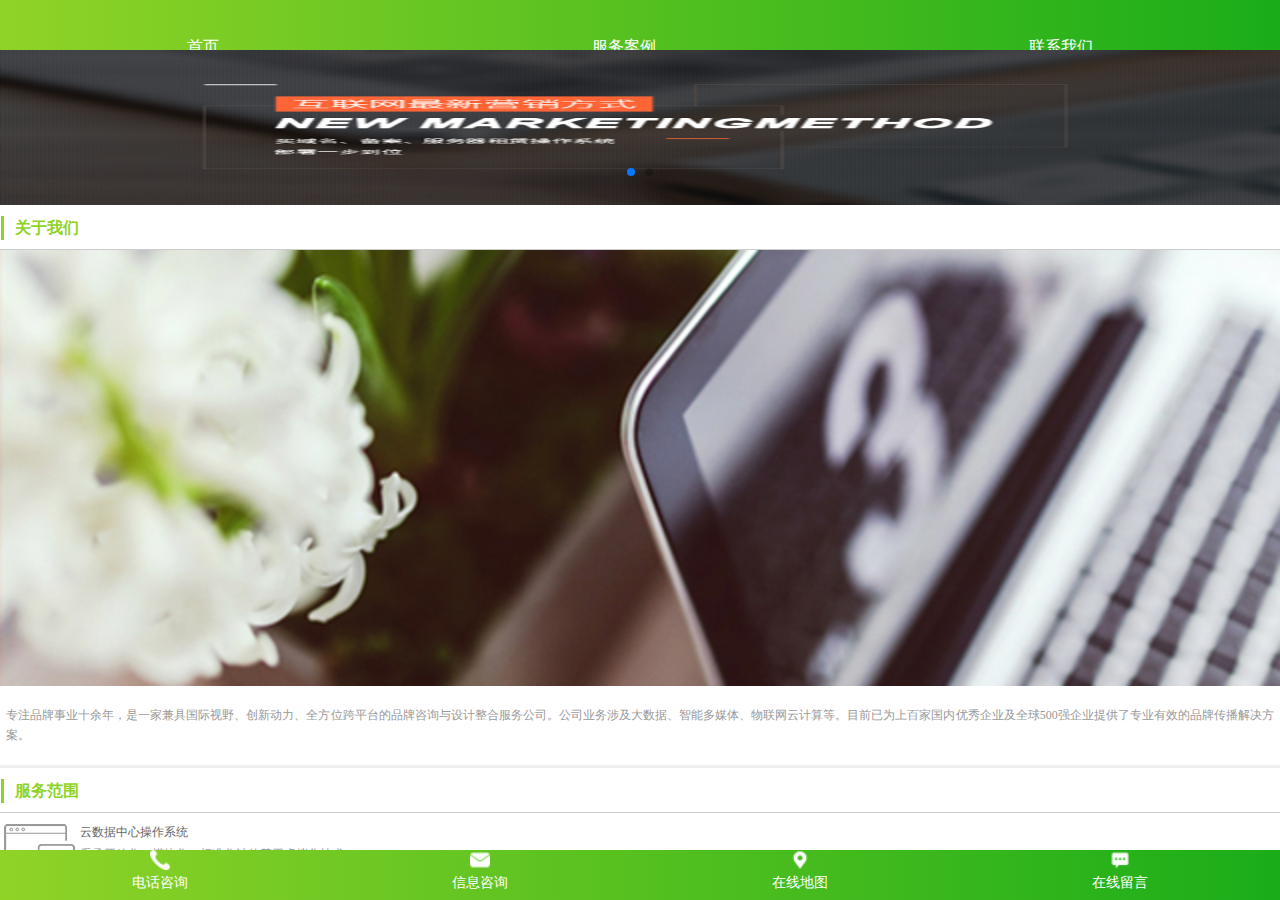
<file: app/index.html>
<!DOCTYPE html>
<html ng-app="app">
	<head>
		<meta charset="utf-8" />
		<meta name="viewport" content="width=device-width, initial-scale=1.0, user-scalable=no" />
		<title></title>
		<link rel="stylesheet" type="text/css" href="css/index.css"/>
		<link rel="stylesheet" type="text/css" href="css/swiper.css"/>
		<link rel="stylesheet" type="text/css" href="css/animate.css"/>
		<script src="js/angular.js"></script>
		<script src="js/angular-ui-router.js"></script>
		<script src="js/jquery-3.2.1.js"></script>
		<script src="js/swiper.min.js"></script>
		<script src="module/home.js"></script>
		<script src="module/index.js" ></script>
		<script>
			document.documentElement.style.fontSize=innerWidth/16+"px";
		</script>
	</head>
	<body>
		<ui-view></ui-view>
	</body>
</html>
</file>
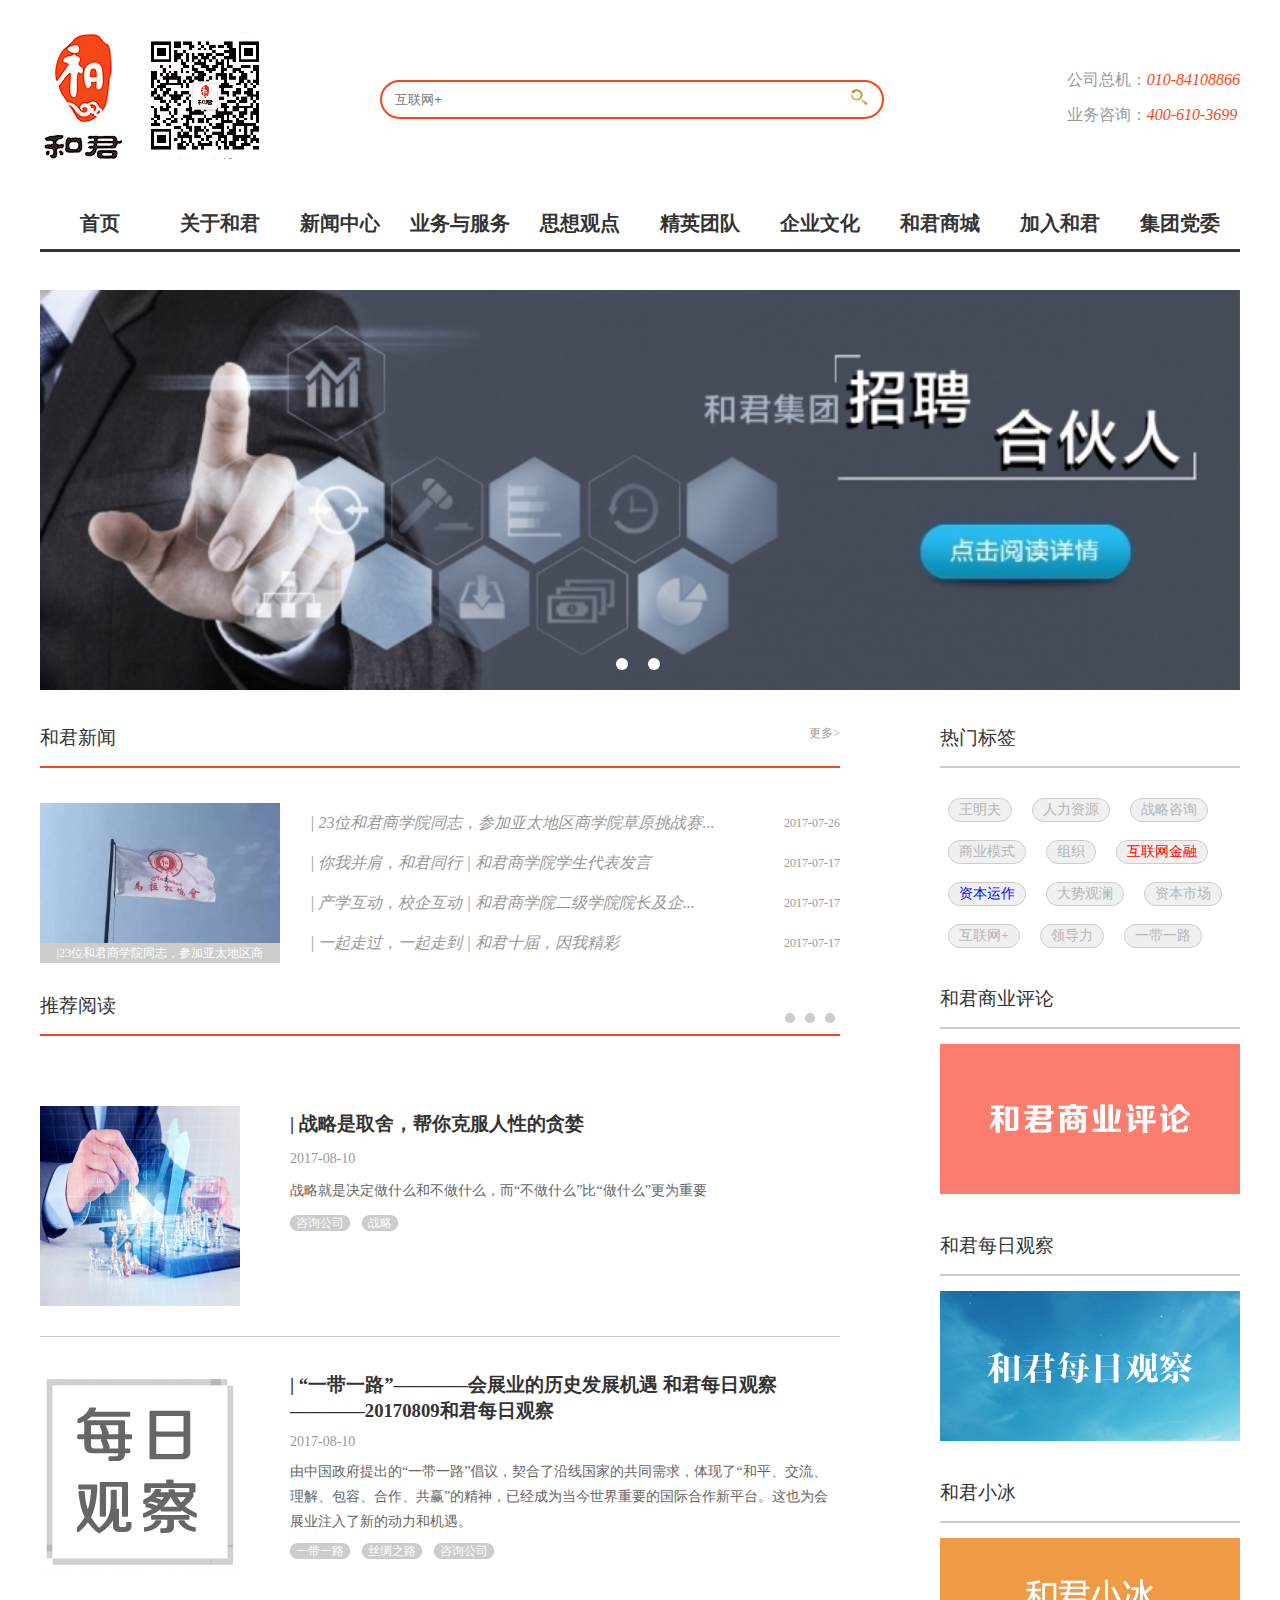
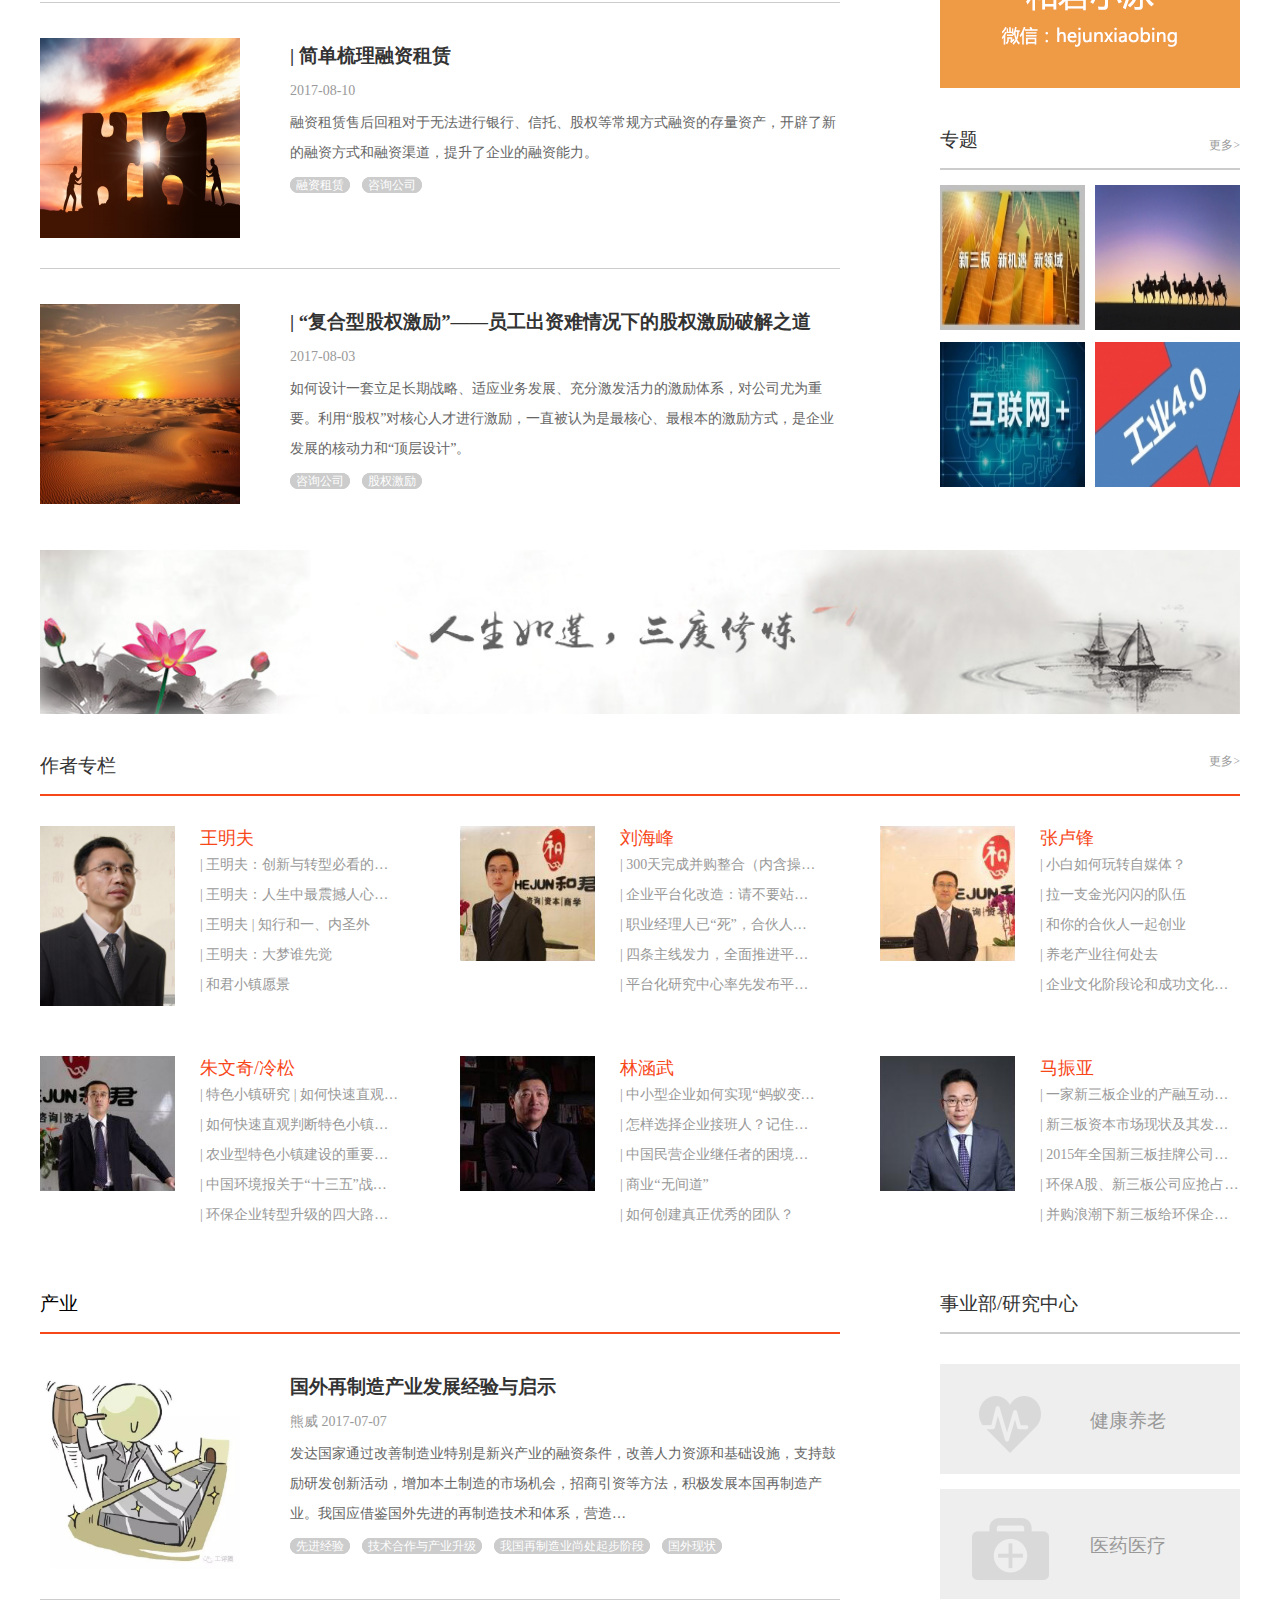
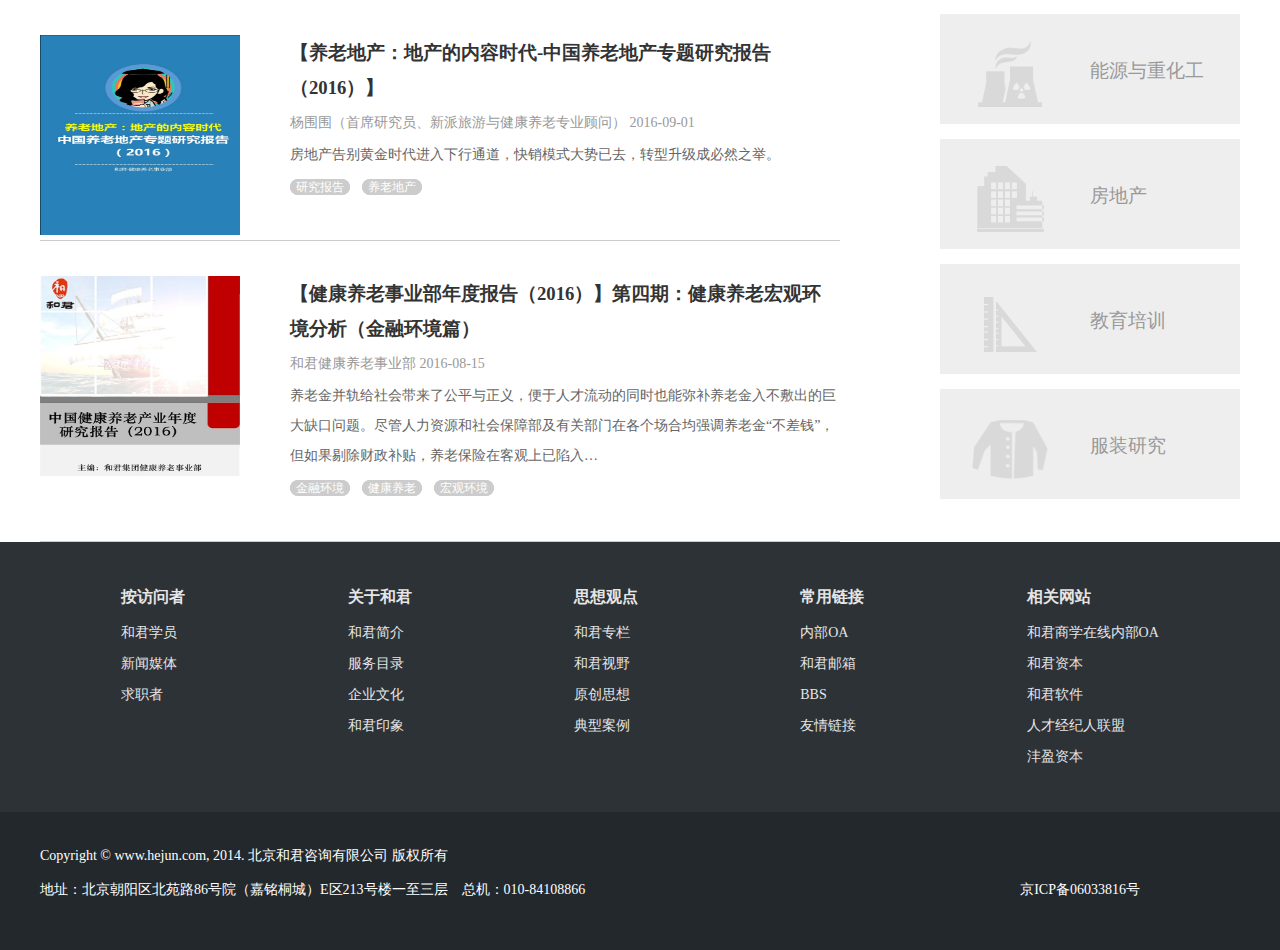
<file: pc/index.html>
<!DOCTYPE html>
<html ng-app="app">
	<head>
		<meta charset="utf-8" />
		<meta name="viewport" content="width=device-width, initial-scale=1.0" />
		<title></title>
		<link rel="stylesheet" type="text/css" href="css/public.css"/>
		<link rel="stylesheet" type="text/css" href="css/style.css"/>
		<link rel="stylesheet" type="text/css" href="css/about.css"/>
		<script src="js/angular.js"></script>
		<script src="js/angular-ui-router.js"></script>
		<script src="js/jquery-3.2.1.js"></script>
		<script src="module/home.js"></script>
		<script src="module/index.js"></script>
	</head>
	<body>
		<ui-view></ui-view>
	</body>
</html>
</file>
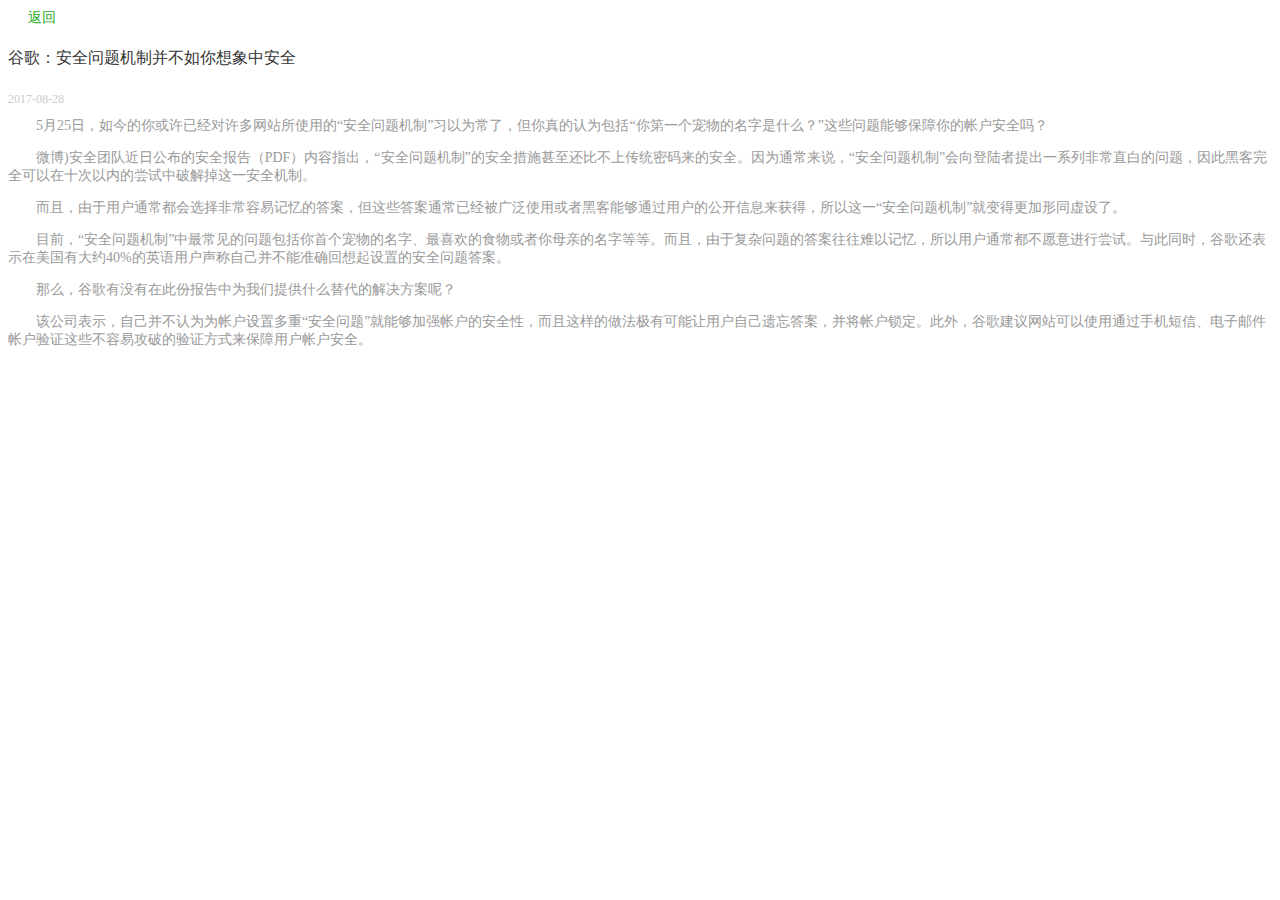
<file: app/view/guge.html>
<!DOCTYPE html>
<html>
	<head>
		<meta charset="UTF-8">
		<title></title>
		<style>
			h3{
				font-size: 16px;
				color: #333;
				font-weight: 400;
				line-height: 30px;
			}
			span{
				font-size: 12px;
				color: #ccc;
			}
			p{
				font-size: 14px;
				color: #999;
				text-indent: 2em;
				margin-top: 10px;
			}
			a{
				text-decoration: none;
				color: #1aad19;
				font-size: 14px;
				margin-left: 20px;
			}
	</style>
	</head>
	<body>
		<a href="#!/home">返回</a>
		<div>
			<h3>谷歌：安全问题机制并不如你想象中安全</h3>
			<span>2017-08-28</span>
			<p>5月25日，如今的你或许已经对许多网站所使用的“安全问题机制”习以为常了，但你真的认为包括“你第一个宠物的名字是什么？”这些问题能够保障你的帐户安全吗？</p>
			<p>微博)安全团队近日公布的安全报告（PDF）内容指出，“安全问题机制”的安全措施甚至还比不上传统密码来的安全。因为通常来说，“安全问题机制”会向登陆者提出一系列非常直白的问题，因此黑客完全可以在十次以内的尝试中破解掉这一安全机制。</p>
			<p>而且，由于用户通常都会选择非常容易记忆的答案，但这些答案通常已经被广泛使用或者黑客能够通过用户的公开信息来获得，所以这一“安全问题机制”就变得更加形同虚设了。</p>
			<p>目前，“安全问题机制”中最常见的问题包括你首个宠物的名字、最喜欢的食物或者你母亲的名字等等。而且，由于复杂问题的答案往往难以记忆，所以用户通常都不愿意进行尝试。与此同时，谷歌还表示在美国有大约40%的英语用户声称自己并不能准确回想起设置的安全问题答案。</p>
			<p>那么，谷歌有没有在此份报告中为我们提供什么替代的解决方案呢？</p>
			<p>该公司表示，自己并不认为为帐户设置多重“安全问题”就能够加强帐户的安全性，而且这样的做法极有可能让用户自己遗忘答案，并将帐户锁定。此外，谷歌建议网站可以使用通过手机短信、电子邮件帐户验证这些不容易攻破的验证方式来保障用户帐户安全。</p>
		</div>
		
	</body>
</html>
</file>
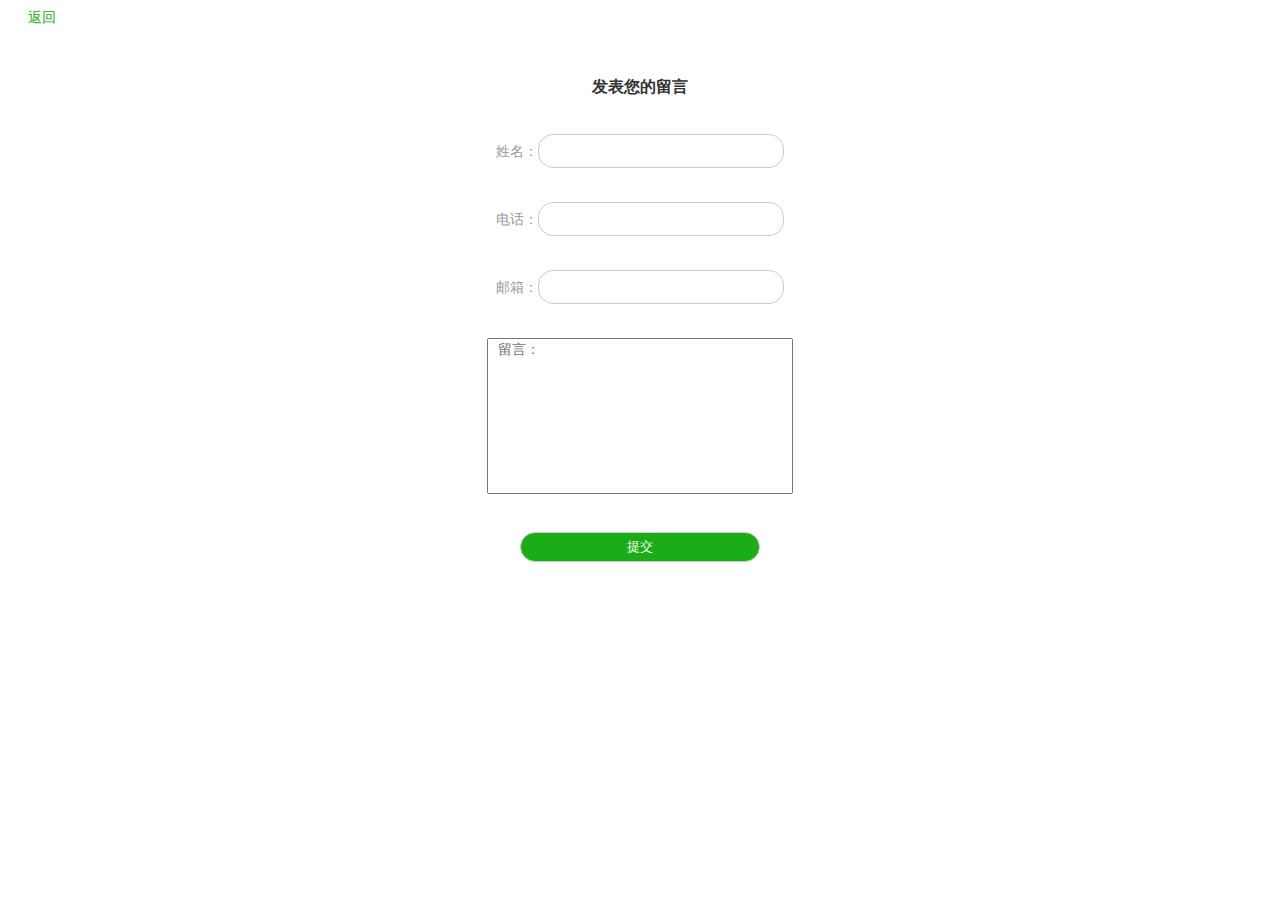
<file: app/view/input.html>
<!DOCTYPE html>
<html>
	<head>
		<meta charset="UTF-8">
		<title></title>
		<style type="text/css">
			input,button{
				width: 240px;
				height: 30px;
				border: 1px solid #ccc;
				border-radius: 15px;
				outline: none;
				margin-top: 20px;
			}
			.ly{
				text-align: center;
				
			}
			.ly p{
				color: #999;
				font-size: 14px;
				text-align: center;
			}
			textarea{
				resize: none;
				width: 300px;
				height: 150px;
				color: #999;
				font-size: 14px;
				text-align: left;
				list-style: none;
				margin-top: 20px;
				text-indent: 0.6em;
			}
			h3{
				text-align: center;
				color: #333;
				font-size: 16px;
				font-family: "楷体";
				margin-top: 50px;
			}
			button{
				background: #1aad19;
				color: #fff;
			}
			a{
				text-decoration: none;
				color: #1aad19;
				font-size: 14px;
				margin-left: 20px;
			}
		</style>
	</head>
	<body>
		<a href="#!/home">返回</a>
		<h3>发表您的留言</h3>
		<div class="ly">
			<p>姓名：<input type="text"/></p>
			<p>电话：<input type="text"/></p>
			<p>邮箱：<input type="email"/></p>
			<textarea placeholder="留言："></textarea>
			<p><button>提交</button></p>
		</div>
	</body>
</html>
</file>
<file: app/css/index.css>
* { margin: 0; padding: 0; box-sizing: border-box; }

li { list-style: none; }

a { text-decoration: none; }

html, body { width: 100%; height: 100%; }

.box { width: 100%; height: 100%; display: flex; flex-direction: column; position: relative; }
.box header { height: 50px; background: linear-gradient(to right, #90d327, #1aad19); text-align: center; width: 100%; }
.box header ul { width: 100%; height: 100%; display: flex; line-height: 50px; justify-content: space-around; }
.box header ul li a { font-size: 16px; color: #fff; }
.box .sidebar { background: #404248; width: 60%; bottom: 50px; position: absolute; top: 50px; left: 0px; z-index: 10000; }
.box .sidebar ol { width: 100%; }
.box .sidebar ol li { line-height: 50px; width: 100%; position: relative; border-bottom: 1px solid #ccc; }
.box .sidebar ol li img { position: absolute; top: 20px; left: 5px; }
.box .sidebar ol li a { color: #fff; font-size: 14px; margin-left: 30px; }
.box .sidebar ol li span { float: right; color: #fff; }
.box section { width: 100%; height: 100%; flex: 1; overflow: auto; float: left; }
.box section .swiper-container { width: 100%; height: 155px; }
.box section .swiper-container img { width: 100%; height: 100%; }
.box section .title { width: 100%; height: 45px; border-bottom: 1px solid #ccc; padding-bottom: 10px; }
.box section .title h3 { font-size: 16px; color: #90d327; line-height: 45px; margin-left: 15px; position: relative; }
.box section .title h3:before { content: ""; width: 3px; height: 24px; background: #90d327; position: absolute; top: 11px; left: -14px; }
.box section .one { width: 100%; border-bottom: 3px solid #eee; padding-bottom: 20px; }
.box section .one img { width: 100%; }
.box section .one p { width: 100%; font-size: 12px; line-height: 20px; color: #999; padding: 0px 6px; text-align: justify; }
.box section .two { width: 100%; display: flex; flex-direction: column; }
.box section .two .yun { margin-bottom: 20px; }
.box section .two .yun img { float: left; }
.box section .two .yun p { font-size: 12px; color: #999; line-height: 22px; }
.box section .two .yun p:nth-child(2) { color: #666; margin-top: 8px; }
.box section .two .fu { width: 100%; }
.box section .two .fu img { width: 100%; }
.box section .two .fu span { font-size: 14px; color: #666; line-height: 30px; }
.box section .two .fu p { font-size: 12px; color: #999; line-height: 20px; }
.box section .pics { width: 100%; height: 140px; overflow: hidden; margin-top: 30px; position: relative; }
.box section .pics .imgs { position: absolute; width: 560px; height: 100%; }
.box section .pics .imgs .lb { width: 120px; height: 100%; float: left; border: 1px solid #ccc; margin-right: 20px; text-align: center; border-radius: 5px; }
.box section .pics .imgs .lb img { width: 100%; }
.box section .pics .imgs .lb a { font-size: 12px; color: #666; line-height: 30px; display: block; }
.box section .three { width: 100%; position: relative; }
.box section .three img { width: 100%; }
.box section .three a { display: block; width: 100%; line-height: 30px; color: #fff; font-size: 16px; background: rgba(0, 0, 0, 0.7); text-align: center; position: absolute; top: 100px; left: 0px; }
.box section .dian { width: 100%; height: 180px; margin-bottom: 30px; }
.box section .dian ul { width: 100%; height: 100%; display: flex; flex-wrap: wrap; justify-content: space-around; position: relative; }
.box section .dian ul:before { content: ""; width: 1px; height: 180px; background: #ccc; position: absolute; top: 0px; left: 50%; }
.box section .dian ul li { width: 44%; flex-shrink: 0; border-bottom: 1px solid #ccc; text-align: center; }
.box section .dian ul li a { font-size: 14px; color: #333; overflow: hidden; display: block; text-overflow: ellipsis; white-space: nowrap; margin-top: 30px; }
.box section .dian ul li span { font-size: 12px; color: #999; }
.box section .top { background: #1aad19; width: 100%; height: 30px; }
.box section .top a { float: right; display: block; font-size: 14px; line-height: 30px; color: #fff; padding-right: 20px; }
.box section .top a span { border: 5px solid transparent; border-bottom: 10px solid #fff; display: inline-block; margin-left: 10px; }
.box section .info { text-align: center; height: 60px; }
.box section .info p { font-size: 14px; color: #999; line-height: 60px; }
.box footer { width: 100%; height: 50px; text-align: center; background: linear-gradient(to right, #90d327, #1aad19); }
.box footer ol { width: 100%; height: 100%; display: flex; justify-content: space-around; }
.box footer ol li { font-size: 14px; }
.box footer ol li a { color: #fff; display: block; }
.box footer ol li img { width: 20px; height: 20px; }

/*# sourceMappingURL=index.css.map */
</file>
<file: pc/css/public.css>
*{
	padding: 0;
	margin: 0;
}
li{
	list-style: none;
}
a{
	text-decoration: none;
}
.header{
	width: 1200px;
	height: 180px;
	margin: 0 auto;
	margin-top: 30px;
}
.logo{
	float: left;
}
.int{
	float: left;
	margin-left: 120px;
	margin-top: 50px;
	position: relative;
}
.int input{
	width: 500px;
	height: 35px;
	border-radius: 20px;
	outline: none;
	border: 2px solid #f74718;
	text-indent: 1em;
}
.int img{
	width: 20px;
	height: 20px;
	position: absolute;
	top: 7px;
	right: 15px;
}
.hua{
	float: right;
	margin-top: 32px;
	line-height: 35px;
}
.hua span{
	display: block;
	color: #999;
}
.hua span i{
	color: #f74718;
}
.nav{
	width: 1200px;
	margin: 0 auto;
}
.nav >ul{
	display: flex;
	text-align: center;
	height: 30px;
}
.nav >ul >li{
	flex: 1;
	position: relative;
}
.nav >ul>li>a{
	font-weight: bold;
	font-size: 20px;
	color: #333;
	display: block;
	border-bottom: 3px solid #333;
	padding-bottom: 12px;
}
.nav >ul >li>a:hover{
	border-bottom: 3px solid #f74718;
	color: #f74718;
}
.nav>ul>li>div{
	visibility: hidden;
}
.fen1{
	width: 630px;
	height: 400px;
	background: #fafafa;
	margin-top: 10px;
	position: absolute;
	top: 31px;
	left: 0px;
	z-index: 1000;
}
.fen1 ol,.fen2 ol{
	width: 200px;
	padding-top: 40px;
	position: relative;
	float: left;
}
.fen1 ol:before,.fen2 ol:before{
	content: "";
	width: 1px;
	height: 300px;
	background: #ccc;
	position: absolute;
	right: 0px;
	top: 50px;
}
.fen1 ol li,.fen2 ol li{
	font-size: 14px;
	color: #666;
	line-height: 40px;
	text-indent: 2em;
}
.fen1 ol li:hover,.fen2 ol li:hover{
	color: #f74718;
	cursor: pointer;
}
.fen1 img{
	float: right;
	width: 400px;
	height: 250px;
	margin-top: 40px;
}
.fen1 p{
	width: 350px;
	float: left;
	line-height: 30px;
	font-weight: bold;
	margin-left: 50px;
}
.fen2{
	width: 550px;
	background: #fafafa;
	margin-top: 10px;
	position: absolute;
	top: 31px;
	left: 0px;
	z-index: 1000;
}
.fen2 ol{
	width: 130px;
	height: 300px;
	float: left;
	margin-top: 20px;
}
.fen2 div{
	float: left;
	text-align: left;
	margin-left: 30px;
	margin-top: 60px;
	display: none;
}
.fen2 .show{
	display: block;
}
.fen2 p{
	font-size: 14px;
	color: #999;
	line-height: 30px;
}
.fen3{
	width: 800px;
	background: #fafafa;
	margin-top: 10px;
	position: absolute;
	top: 31px;
	display: flex;
	left: -150px;
	z-index: 1000;
}
.fen3 >div{
	margin-right: 40px;
	margin-top: 50px;
	padding-left: 20px;
	position: relative;
}
.fen3>div:first-child:before{
	content: "";
	width: 1px;
	height: 330px;
	position: absolute;
	top: 0px;
	background: #ccc;
	right: 0px;
}
.fen3>div:nth-child(2):before{
	content: "";
	width: 1px;
	height: 330px;
	position: absolute;
	top: 0px;
	background: #ccc;
	right: -30px;
}
.fen3 h4{
	color: #f74718;
	margin-bottom: 20px;
	cursor: pointer;
}
.one1 h4{
	text-align: left;
}
.one1{
	width: 50%;
}
.one1 div{
	float: left;
	text-align: left;
	margin-right: 30px;
}
.fen3 span{
	font-size: 14px;
	color: #333;
	font-weight: bold;
	display: block;
	line-height: 24px;
}
.fen3 span:hover,.fen3 ol li:hover{
	color: #f74718;
	cursor: pointer;
}
.fen3 ol li{
	font-size: 12px;
	color: #666;
	line-height: 24px;
}
.fen4{
	width: 730px;
	height: 450px;
	background: #fafafa;
	margin-top: 10px;
	position: absolute;
	top: 31px;
	left: -220px;
	display: flex;
	z-index: 1000;
}
.fen4 ol{
	margin-top: 30px;
}
.fen4 ol li{
	color: #666;
	text-align: left;
	text-indent: 2em;
	line-height: 40px;
}
.fen4 div{
	padding-left: 50px;
	margin-top: 50px;
	position: relative;
}
.fen4 div:before{
	content: "";
	width: 1px;
	height: 360px;
	background: #ccc;
	position: absolute;
	top: 0px;
	left: 24px;
}
.fen4 div img{
	margin-bottom: 30px;
}
.fen4 div p{
	font-size: 14px;
	width: 200px;
	color: #999;
	text-align: left;
}
.fen5{
	width: 750px;
	background: #fafafa;
	margin-top: 10px;
	position: absolute;
	top: 31px;
	left: -250px;
	display: flex;
	z-index: 1000;
	justify-content: space-around;
}
.fen5 div{
	margin-top: 40px;
	text-align: left;
	position: relative;
	padding-bottom: 40px;
}
.fen5 div:before{
	content: "";
	width: 1px;
	height: 470px;
	background: #ccc;
	position: absolute;
	top: 0px;
	right: -36px;
}
.fen5 div:last-child:before{
	display: none;
}
.fen5 h5{
	font-size: 14px;
}
.fen5 ol li{
	font-size: 12px;
	color: #999;
	line-height: 24px;
}
.fen5 ol li:hover,.fen5 h5:hover{
	color: #f74718;
	cursor: pointer;
}
.fen6{
	width: 600px;
	background: #fafafa;
	margin-top: 10px;
	position: absolute;
	top: 31px;
	left: -120px;
	display: flex;
	z-index: 1000;
	justify-content: space-around;
}
.fen6 ol{
	width: 100px;
	text-align: left;
	margin-bottom: 120px;
	margin-top: 35px;
}
.fen6 div{
	margin-top: 40px;
	text-align: left;
	position: relative;
}
.fen6 div:before{
	content: "";
	width: 1px;
	height: 300px;
	background: #ccc;
	position: absolute;
	top: 0px;
	left: -28px;
}
.fen6 ol li{
	line-height: 30px;
	font-size: 14px;
	color: #666;
}
.fen6 ol li:first-child{
	font-weight: bold;
	color: #333;
}
.fen6 ol li:hover,.fen6 div span:hover{
	color: #f74718;
	cursor: pointer;
}
.fen6 div span{
	display: block;
	font-size: 14px;
	color: #666;
	line-height: 30px;
}
.fen7{
	width: 705px;
	background: #fafafa;
	margin-top: 10px;
	position: absolute;
	top: 31px;
	right: -120px;
	display: flex;
	z-index: 1000;
}
.fen7 ol{
	margin-top: 35px;
	
}
.fen7 ol li{
	color: #333;
	line-height: 40px;
	text-indent: 2em;
}
.fen7 div{
	text-align: left;
	padding-left: 50px;
	margin-top: 45px;
	margin-bottom: 50px;
	position: relative;
}
.fen7 div:before{
	content: "";
	width: 1px;
	height: 300px;
	background: #ccc;
	position: absolute;
	top: 0px;
	left: 25px;
}
.fen7 div p{
	width: 200px;
	color: #666;
	font-size: 14px;
	line-height: 24px;
}
.fen8{
	width: 385px;
	background: #fafafa;
	margin-top: 10px;
	position: absolute;
	top: 31px;
	right: 0px;
	z-index: 1000;
}
.fen8 ol{
	float: left;
	margin-top: 35px;
	position: relative;
}
.fen8 ol:before{
	content: "";
	width: 1px;
	height: 250px;
	background: #ccc;
	position: absolute;
	top: 12px;
	right: -23px;
}
.fen8 ol li{
	color: #666;
	line-height: 40px;
	text-indent: 2em;
}
.fen8 img{
	width: 200px;
	height: 125px;
	margin-top: 45px;
	margin-bottom: 30px;
}
.fen8 p{
	width: 200px;
	color: #999;
	font-size: 14px;
	line-height: 22px;
	float: right;
	padding-right: 45px;
	text-align: left;
	margin-bottom: 80px;
}
.banner{
	width: 1200px;
	margin: 0 auto;
	margin-top: 50px;
	position: relative;
}
.bg{
	background: #f74718 !important;
}
.banner ul{
	position: absolute;
	bottom: 20px;
	left: 48%;
}
.banner ul li{
	width: 12px;
	height: 12px;
	float: left;
	border-radius: 50%;
	background: #fff;
	margin-right: 20px;
}
.pics{
	width: 100%;
	height: 400px;
	overflow: hidden;
	position: relative;
}
.pics img{
	width: 100%;
	height: 100%;
	position: absolute;
	top: 0;
	left: 0;
}
.footer{
	width: 100%;
	background: #2d3237;
}
.ftop{
	width: 1200px;
	height: 270px;
	margin: 0 auto;
}
.ftop ul{
	display: flex;
	justify-content: space-around;
	padding-top: 35px;
}
.info h3{
	color: #e5e5e5;
	font-size: 16px;
	line-height: 40px;
}
.info ol li{
	line-height: 30px;
}
.info ol li a{
	color: #e5e5e5;
	font-size: 14px;
}
.fxia{
	width: 100%;
	background: #23282d;
	padding-bottom: 35px;
}
.copy{
	width: 1200px;
	margin: 0 auto;
}
.copy p{
	font-size: 14px;
	color: #fff;
	padding-top: 35px;
}
.copy span{
	color: #fff;
	font-size: 14px;
	line-height: 50px;
}
.copy span:nth-child(3){
	float: right;
	margin-right: 100px;
}
</file>
<file: pc/css/style.css>
*{
	margin: 0;
	padding: 0;
}
li{
	list-style: none;
}
a{
	text-decoration: none;
}
.main{
	width: 1200px;
	margin: 0 auto;
	overflow: hidden;
}

.xin{
	width: 800px;
	margin-bottom: 30px;
}
.xin h3{
	font-weight: 400;
	color: #333;
	border-bottom: 2px solid #f74718;
	padding-bottom: 15px;
	margin-bottom: 35px;
}
.xin h3 span{
	display: inline-block;
	cursor: pointer;
}
.xin h3 span:hover{
	color: #f74718;
}
.xin h3 a{
	float: right;
	font-size: 12px;
	color: #999;
}
.xin h3 a:hover{
	color: #f74718;
}
.ma{
	position: relative;
}
.ma img{
	width: 240px;
	height: 160px;
	float: left;
	margin-right: 30px;
}
.ma a{
	font-size: 12px;
	color: #fff;
	width: 240px;
	line-height: 20px;
	text-align: center;
	position: absolute;
	bottom: 0px;
	left: 0px;
	background: #ccc;
}
.ma ul li{
	line-height: 40px;
	color: #999;
	
}
.ma ul li i{
	cursor: pointer;
}
.ma ul li i:hover{
	color: #f74718;
}
.ma ul li span{
	float: right;
	color: #999;
	font-size: 12px;
}
.tou{
	margin-top: 35px;
	width: 800px;
	height: 1400px;
	float: left;
}
.lb{
	position: relative;
	overflow: hidden;
	height: 1120px;
	width: 800px;
}
.tui{
	width: 4000px;
	position: absolute;
	height: 100%;
	display: flex;
}
.one{
	width: 800px;
}
.tui >h3,.ttl{
	border-bottom: 2px solid #f74718;
	font-weight: 400;
	color: #333;
	width: 800px;
	padding-bottom: 15px;
	margin-bottom: 35px;
}
.ttl span:hover{
	color: #f74718;
	cursor: pointer;
}
.lb ol{
	float: right;
	position: absolute;
	top: 15px;
	right: 0px;
}
.lb ol li{
	width: 10px;
	height: 10px;
	border-radius: 50%;
	background: #ccc;
	float: left;
	margin: 5px;
}
.lb ol li:hover{
	background: #f74718;
}
.zhan,.jian,.fu,.wang,.cun,.xun,.huan,.san,.ru,.cai,.wei{
	border-bottom: 1px solid #ccc;
	padding-bottom: 30px;
	overflow: hidden;
	padding-top: 35px;
}
.zhan img,.jian img,.fu img,.wang img,.cun img,.xun img,.huan img,.san img,.ru img,.cai img,.wei img,.guo img,.yang img,.kan img{
	width: 200px;
	height: 200px;
	float: left;
	margin-right: 50px;
}
.zhan h3,.jian h3,.fu h3,.wang h3,.xun h3,.cun h3,.huan h3,.san h3,.ru h3,.cai h3,.wei h3,.guo h3,.yang h3,.kan h3{
	color: #333;
	line-height: 35px;
	cursor: pointer;
}
.tui h3:hover,.can h3:hover{
	color: #f74718;
}
.zhan span,.jian span,.fu span,.wang span,.cun span,.xun span,.huan span,.san span,.ru span,.cai span,.wei span,.guo span,.yang span,.kan span{
	color: #999;
	line-height: 35px;
	font-size: 14px;
}
.zhan p,.jian p,.fu p,.wang p,.xun p,.cun p,.huan p,.san p,.ru p,.cai p,.wei p,.guo p,.yang p,.kan p{
	color: #666;
	line-height: 30px;
	font-size: 14px;
}
.zhan a,.jian a,.fu a,.wang a,.xun a,.cun a,.huan a,.guo a,.yang a,.kan a{
	color: #fff;
	border: 1px solid #ccc;
	border-radius: 10px;
	background: #ccc;
	font-size: 12px;
	padding: 0px 5px;
	line-height: 35px;
	margin-right: 8px;
}
.tui a:hover,.can a:hover{
	color: #f74718;
}
.mei{
	border-bottom: 1px solid #ccc;
	padding-bottom: 30px;
	overflow: hidden;
	margin-top: 35px;
}
.mei img{
	float: left;
	margin-right: 50px;
}
.mei h3{
	color: #333;
	cursor: pointer;
}
.mei span{
	color: #999;
	line-height: 35px;
	font-size: 14px;
}
.mei p{
	color: #666;
	line-height: 25px;
	font-size: 14px;
}
.mei a{
	color: #fff;
	border: 1px solid #ccc;
	border-radius: 10px;
	background: #ccc;
	font-size: 12px;
	padding: 0px 5px;
	line-height: 35px;
	margin-right: 8px;
}

.tag{
	width: 300px;
	float: right;
}
.re h3,.run h3,.cha h3,.bing h3,.zhua h3{
	color: #333;
	font-weight: 400;
	border-bottom: 2px solid #ccc;
	padding-bottom: 15px;
	margin-bottom: 15px;
	margin-top: 35px;
}
.re h3 span:hover,.run h3 span:hover,.cha h3 span:hover,.bing h3 span:hover,.zhua h3 span:hover{
	cursor: pointer;
	color: #f74718;
}
.biao{
	width: 100%;
}
.biao span{
	display: inline-block;
	margin: 3px 8px;
	padding: 2px 10px;
	border: 1px solid #ccc;
	border-radius: 15px;
	margin-top: 15px;
	font-size: 14px;
	color: #b5b5b5;
	background: #f0f0f0;
	text-align: center;
}
.biao span:nth-child(6){
	color: #FF0000;
}
.biao span:nth-child(7){
	color: blue;
}
.biao span:hover{
	background: #f74718;
	cursor: pointer;
	color: #fff;
}
.zhua h3 a{
	color: #999;
	float: right;
	font-size: 12px;
	margin-top: 10px;
}
.zhua h3 a:hover{
	color: #f74718;
}
.zhua ul{
	display: flex;
	flex-wrap: wrap;
	justify-content: space-between;
}
.zhua ul li{
	margin-bottom: 8px;
	position: relative;
}

.zhua ul li img{
	width: 145px;
	height: 145px;
	flex-shrink: 0;
	cursor: pointer;
}
.big img{
	width: 1200px;
	margin-top: 25px;
}
.zuo{
	width: 100%;
	margin-top: 35px;
}
.zuo h3{
	color: #333;
	font-weight: 400;
	padding-bottom: 15px;
	border-bottom: 2px solid #f74718;
}
.zuo h3 a{
	float: right;
	font-size: 12px;
	color: #999;
}
.zuo h3 a:hover,.zuo h3 span:hover{
	color: #f74718;
	cursor: pointer;
}
.lan{
	margin-top: 30px;
}
.lan ul{
	display: flex;
	flex-wrap: wrap;
	justify-content: space-between;
}
.lan ul li{
	width: 360px;
}
.lan ul li:first-child img{
	height: 180px;
}
.lan ul li span{
	font-size: 18px;
	color: #f74718;
	cursor: pointer;
}
.lan ul li img{
	width: 135px;
	height: 135px;
	float: left;
	margin-right: 25px;
	margin-bottom: 50px;
}
.lan ul li p{
	font-size: 14px;
	color: #999;
	text-overflow: ellipsis;
	overflow: hidden;
	white-space: nowrap;
	line-height: 30px;
}
.lan ul li p:hover{
	color: #f74718;
	cursor: pointer;
}
.can{
	width: 800px;
	margin-top: 50px;
}
.can>h3{
	font-weight: 400;
	border-bottom: 2px solid #f74718;
	padding-bottom: 15px;
}
.can h3 span{
	cursor: pointer;
}
.guo,.yang,.kan{
	margin-top: 35px;
	border-bottom: 1px solid #ccc;
	padding-bottom: 35px;
}
.can{
	float: left;
}
.shi{
	width: 300px;
	float: right;
	margin-top: 50px;
}
.shi>h3{
	color: #333;
	border-bottom: 2px solid #ccc;
	padding-bottom: 15px;
	font-weight: 400;
}
.shi h3 span:hover{
	color: #f74718;
	cursor: pointer;
}
.icon{
	width: 100%;
	margin-top: 30px;
}
.icon ul li{
	width: 100%;
	height: 110px;
	background: #eee;
	position: relative;
	cursor: pointer;
	margin-bottom: 15px;
}
.icon ul li:nth-child(1) span{
	display: inline-block;
	width: 100px;
	height: 100%;
	background: url(../img/syb.png) -500px -400px no-repeat;
	margin-top: 10px;
	margin-left: 20px;
}
.icon ul li:nth-child(2) span{
	display: inline-block;
	width: 100px;
	height: 100%;
	background: url(../img/syb.png) 0px 0px no-repeat;
	margin-top: 10px;
	margin-left: 20px;
}
.icon ul li:nth-child(3) span{
	display: inline-block;
	width: 100px;
	height: 100%;
	background: url(../img/syb.png) -100px -200px no-repeat;
	margin-top: 10px;
	margin-left: 20px;
}
.icon ul li:nth-child(4) span{
	display: inline-block;
	width: 100px;
	height: 100%;
	background: url(../img/syb.png) -200px 0px no-repeat;
	margin-top: 10px;
	margin-left: 20px;
}
.icon ul li:nth-child(5) span{
	display: inline-block;
	width: 100px;
	height: 100%;
	background: url(../img/syb.png) 0px -200px no-repeat;
	margin-top: 10px;
	margin-left: 20px;
}
.icon ul li:nth-child(6) span{
	display: inline-block;
	width: 100px;
	height: 100%;
	background: url(../img/syb.png) -400px 0px no-repeat;
	margin-top: 10px;
	margin-left: 20px;
}
.icon ul li:nth-child(1):hover span{
	background: url(../img/syb.png) -500px -500px no-repeat;
}
.icon ul li:nth-child(2):hover span{
	background: url(../img/syb.png) 0px -100px no-repeat;
}
.icon ul li:nth-child(3):hover span{
	background: url(../img/syb.png) -100px -300px no-repeat;
}
.icon ul li:nth-child(4):hover span{
	background: url(../img/syb.png) -200px -100px no-repeat;
}
.icon ul li:nth-child(5):hover span{
	background: url(../img/syb.png) 0px -300px no-repeat;
}
.icon ul li:nth-child(6):hover span{
	background: url(../img/syb.png) -400px -100px no-repeat;
}
.icon ul li h3{
	font-weight: 400;
	color: #999;
	position: absolute;
	top: 40%;
	left: 50%;
}
.icon ul li:hover h3{
	color: #f74718;
}
.one >div >img:hover{
	transition: all 1s;
	transform: rotateY(360deg);
	
}
.tag div:hover img{
	animation: lk 1s;
	display: block;
}
@keyframes lk{
	from{
		transform: scale(0);
	}
	to{
		transform: scale(1);
	}
}
</file>
<file: pc/css/about.css>
*{
	margin: 0;
	padding: 0;
}
li{
	list-style: none;
}
a{
	text-decoration: none;
}
.main1{
	width: 1200px;
	margin: 0 auto;
	overflow: hidden;
	margin-bottom: 50px;
	margin-top: 30px;
}
.m-left{
	width: 270px;
	float: left;
	margin-right: 60px;
	margin-top: 30px;
}
.m-left h3{
	border: 1px solid #ccc;
	line-height: 80px;
	background: #f74718;
	font-weight: 400;
	color: #fff;
	text-align: center;
}
.m-left ul{
	border: 1px solid #ccc;
}
.m-left ul li{
	line-height: 60px;
	border-bottom: 1px solid #ccc;
	color: #333;
	text-indent: 2em;
}
.m-left ul li:last-child{
	border-bottom: none;
}
.m-left ul li:hover{
	color: #f74718;
	cursor: pointer;
}
.m-left ul li:first-child{
	color: #f74718;
}
.m-right{
	width: 800px;
	margin-top: 50px;
	float: left;
}
.m-right>p>span{
	color: #999;
	font-size: 14px;
}
.m-right>p>a{
	color: #999;
	font-size: 14px;
}
.m-right>p>a:hover{
	color: #f74718;
}
.m-right>h1{
	font-weight: 400;
	line-height: 80px;
}
.m-right>h3,.he h3,.wen h3{
	color: #555;
}
.content >p{
	font-size: 14px;
	color: #555;
	font-weight: bold;
	line-height: 30px;
	margin-top: 40px;
}
.content >img{
	margin-top: 20px;
	margin-left: 40px;
}
.he{
	margin-top: 50px;
}
.he span,.wen span{
	color: #800000;
	font-weight: bold;
	display: inline-block;
	margin-top: 35px;
	text-indent: 1em;
	position: relative;
}
.he span:before,.wen span:before{
	content: "";
	width: 8px;
	height: 8px;
	position: absolute;
	top: 10px;
	left: 0px;
	background: #800000;
}
.he p{
	font-size: 14px;
	font-weight: bold;
	line-height: 30px;
	color: #555;
	margin-top: 35px;
}
.yewu{
	text-align: center;
	margin-top: 50px;
}
.yewu h3{
	color: #800000;
}
.yewu p{
	font-size: 14px;
	font-weight: bold;
	color: #555;
	line-height: 80px;
}
.wen{
	margin-top: 50px;
}
.wen p,.wen ol li{
	line-height: 35px;
	font-size: 14px;
	color: #555;
	font-weight: bold;
}
</file>
